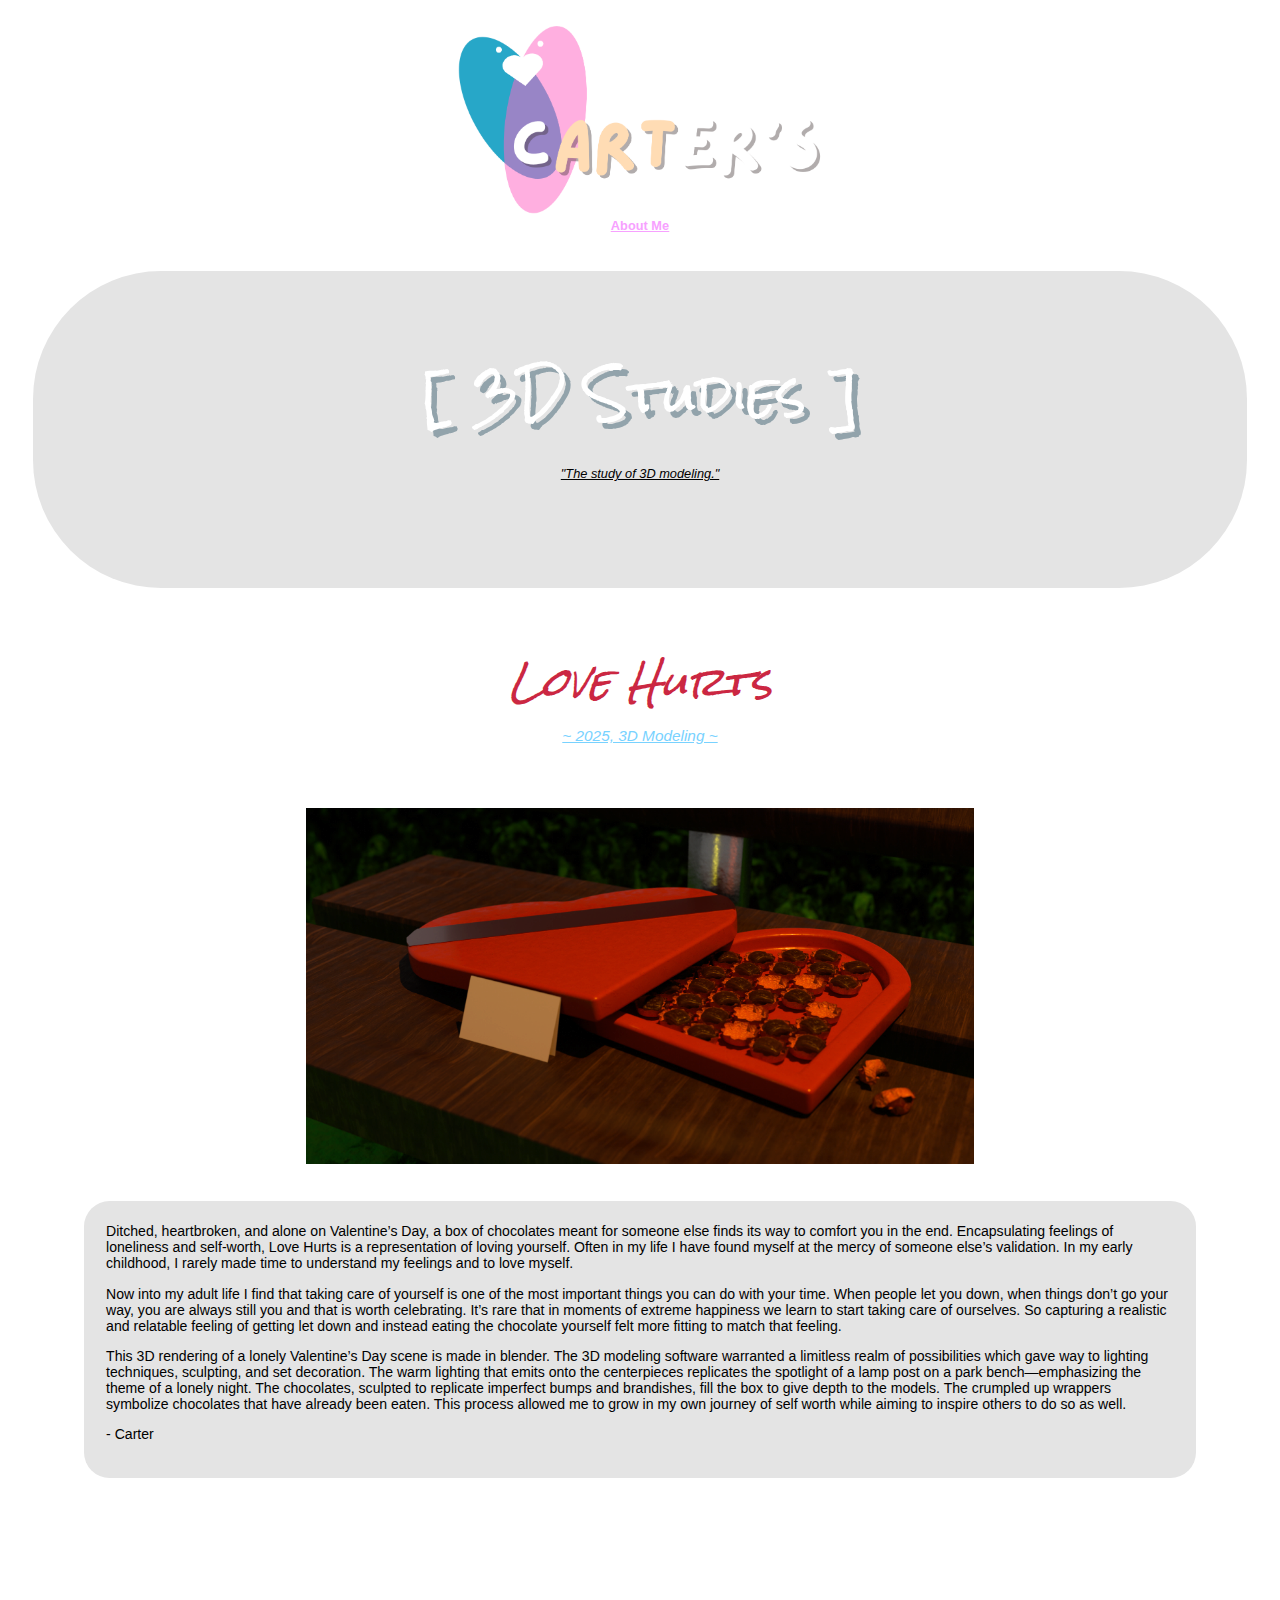
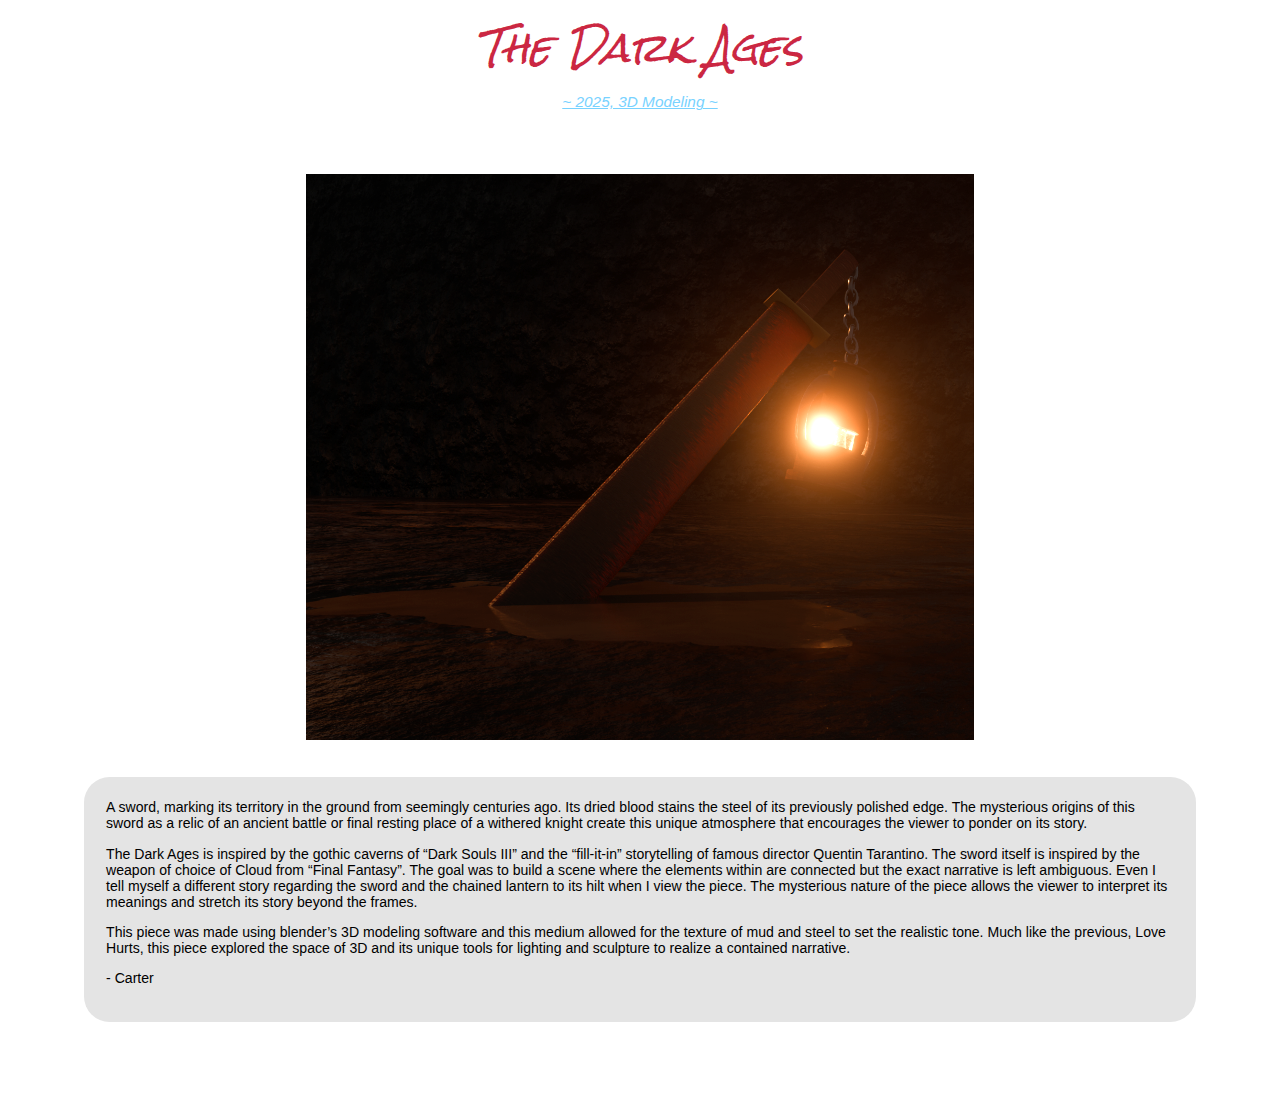
<file: 3d studies-page.html>
<!DOCTYPE html>
<html>

  <head>
    <link rel="stylesheet" href="seriesart-page.css">
    <title>cartersart</title>
		<link rel="preconnect" href="https://fonts.googleapis.com">
		<link rel="preconnect" href="https://fonts.gstatic.com" crossorigin>
		<link href="https://fonts.googleapis.com/css2?family=Rock+Salt&display=swap" rel="stylesheet">
  </head>

  <body>
<!--Home Button Container-->
	<div class="container">
		<div class="div-1">
		</div>

		<div class="div-2">
			<a href="index.html">
			<button class="home-button">
				<img class="logo" src="Custom Graphics/newlogo.png">
			</button>
			</a>
		</div>

		<div class="div-1">
		</div>
  	</div>

	<div class="container-2">
		<a href="about me-page.html">
			About Me
		</a>
	</div>

<!--Home Button Container-->
	<div class="bigdiv">
		<div class="series-container">[ 3D Studies ]
			<p class="series-below">
				"The study of 3D modeling." 
			</p>
		</div>
	</div>

	<div class="container">
			<div class="arrows">
				<div class="arrow-div">
					
				</div>
			</div>

		<div class="art-text" id="art-text"> Love Hurts
			<p class="date-text">
				~ 2025, 3D Modeling ~
			</p>
		</div>

		<div class="arrows">
				<div class="arrow-div">
					
				</div>
		</div>
	</div>

	<div class="artwork-image">
		<div class="images-brighter">
			<img src="3D Studies/Artwork/love hurts.png">
		</div>

		<div class="statement">
			Ditched, heartbroken, and alone on Valentine’s Day, a box of chocolates meant for someone else finds its way to comfort you in the end. Encapsulating feelings of loneliness and self-worth, Love Hurts is a representation of loving yourself. Often in my life I have found myself at the mercy of someone else’s validation. In my early childhood, I rarely made time to understand my feelings and to love myself.
			<p>
				Now into my adult life I find that taking care of yourself is one of the most important things you can do with your time. When people let you down, when things don’t go your way, you are always still you and that is worth celebrating. It’s rare that in moments of extreme happiness we learn to start taking care of ourselves. So capturing a realistic and relatable feeling of getting let down and instead eating the chocolate yourself felt more fitting to match that feeling.
			</p>
			<p>
				This 3D rendering of a lonely Valentine’s Day scene is made in blender. The 3D modeling software warranted a limitless realm of possibilities which gave way to lighting techniques, sculpting, and set decoration. The warm lighting that emits onto the centerpieces replicates the spotlight of a lamp post on a park bench—emphasizing the theme of a lonely night. The chocolates, sculpted to replicate imperfect bumps and brandishes, fill the box to give depth to the models. The crumpled up wrappers symbolize chocolates that have already been eaten. This process allowed me to grow in my own journey of self worth while aiming to inspire others to do so as well.
			</p>
			<p>
				- Carter
			</p>
		</div>
	</div>

	<div class="container">
		<div class="arrows">
			<div class="arrow-div">
				
			</div>
		</div>

	<div class="art-text" id="art-text"> The Dark Ages
		<p class="date-text">
			~ 2025, 3D Modeling ~
		</p>
	</div>

	<div class="arrows">
			<div class="arrow-div">
				
			</div>
	</div>
</div>

<div class="artwork-image">
	<div class="images-brighter">
		<img src="3D Studies/Artwork/the dark ages ver 2.png">
	</div>

	<div class="statement">
		A sword, marking its territory in the ground from seemingly centuries ago. Its dried blood stains the steel of its previously polished edge. The mysterious origins of this sword as a relic of an ancient battle or final resting place of a withered knight create this unique atmosphere that encourages the viewer to ponder on its story.
		<p>
			The Dark Ages is inspired by the gothic caverns of “Dark Souls III” and the “fill-it-in” storytelling of famous director Quentin Tarantino. The sword itself is inspired by the weapon of choice of Cloud from “Final Fantasy”. The goal was to build a scene where the elements within are connected but the exact narrative is left ambiguous. Even I tell myself a different story regarding the sword and the chained lantern to its hilt when I view the piece. The mysterious nature of the piece allows the viewer to interpret its meanings and stretch its story beyond the frames.
		</p>
		<p>
			This piece was made using blender’s 3D modeling software and this medium allowed for the texture of mud and steel to set the realistic tone. Much like the previous,  Love Hurts, this piece explored the space of 3D and its unique tools for lighting and sculpture to realize a contained narrative. 
		</p>
		<p>
			- Carter
		</p>
	</div>
</div>
</file>
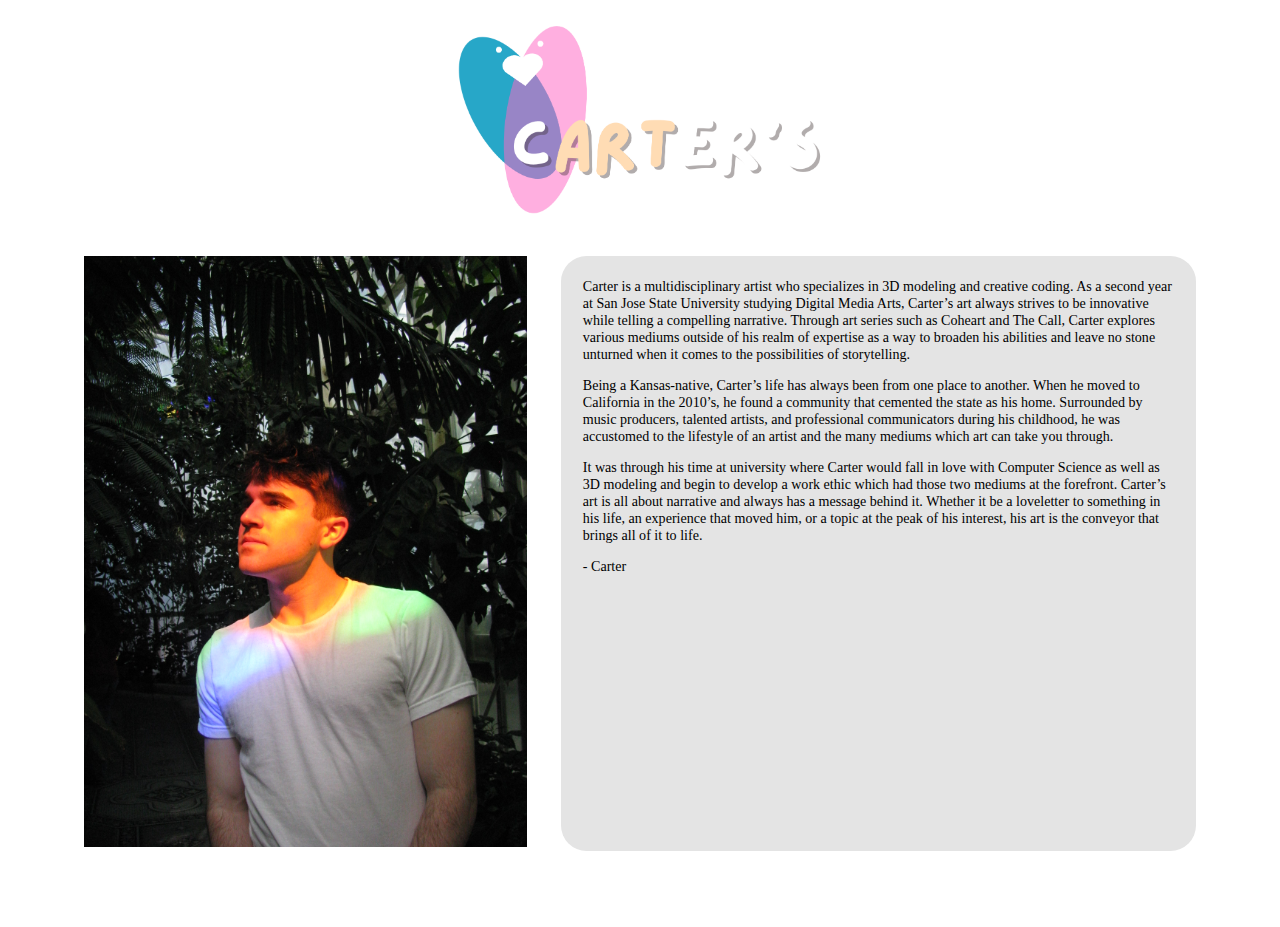
<file: about me-page.html>
<!DOCTYPE html>
<html>

  <head>
    <link rel="stylesheet" href="seriesart-page.css">
    <title>cartersart</title>
		<link rel="preconnect" href="https://fonts.googleapis.com">
		<link rel="preconnect" href="https://fonts.gstatic.com" crossorigin>
		<link href="https://fonts.googleapis.com/css2?family=Rock+Salt&display=swap" rel="stylesheet">
  </head>

  <body>
<!--Home Button Container-->
	<div class="container">
		<div class="div-1">
		</div>

		<div class="div-2">
			<a href="index.html">
			<button class="home-button">
				<img class="logo" src="Custom Graphics/newlogo.png">
			</button>
			</a>
		</div>

		<div class="div-1">
		</div>
  	</div>

<!--Home Button Container-->
	

	<div class="container">
			<div class="arrows">
				
			</div>


		<div class="arrows">
				<div class="arrow-div">
					
				</div>
		</div>
	</div>

	<div class="aboutme-artwork-image">
		<div class="image-prime">
			<img src="About Me/IMG_1445.jpeg">
		</div>

		<div class="aboutme-statement">
			Carter is a multidisciplinary artist who specializes in 3D modeling and creative coding. As a second year at San Jose State University studying Digital Media Arts, Carter’s art always strives to be innovative while telling a compelling narrative. Through art series such as Coheart and The Call, Carter explores various mediums outside of his realm of expertise as a way to broaden his abilities and leave no stone unturned when it comes to the possibilities of storytelling.
			<p>
				Being a Kansas-native, Carter’s life has always been from one place to another. When he moved to California in the 2010’s, he found a community that cemented the state as his home. Surrounded by music producers, talented artists, and professional communicators during his childhood, he was accustomed to the lifestyle of an artist and the many mediums which art can take you through.
			</p>
			<p>
				It was through his time at university where Carter would fall in love with Computer Science as well as 3D modeling and begin to develop a work ethic which had those two mediums at the forefront. Carter’s art is all about narrative and always has a message behind it. Whether it be a loveletter to something in his life, an experience that moved him, or a topic at the peak of his interest, his art is the conveyor that brings all of it to life.
			</p>
			<p>
				- Carter
			</p>
		</div>
	</div>
</file>
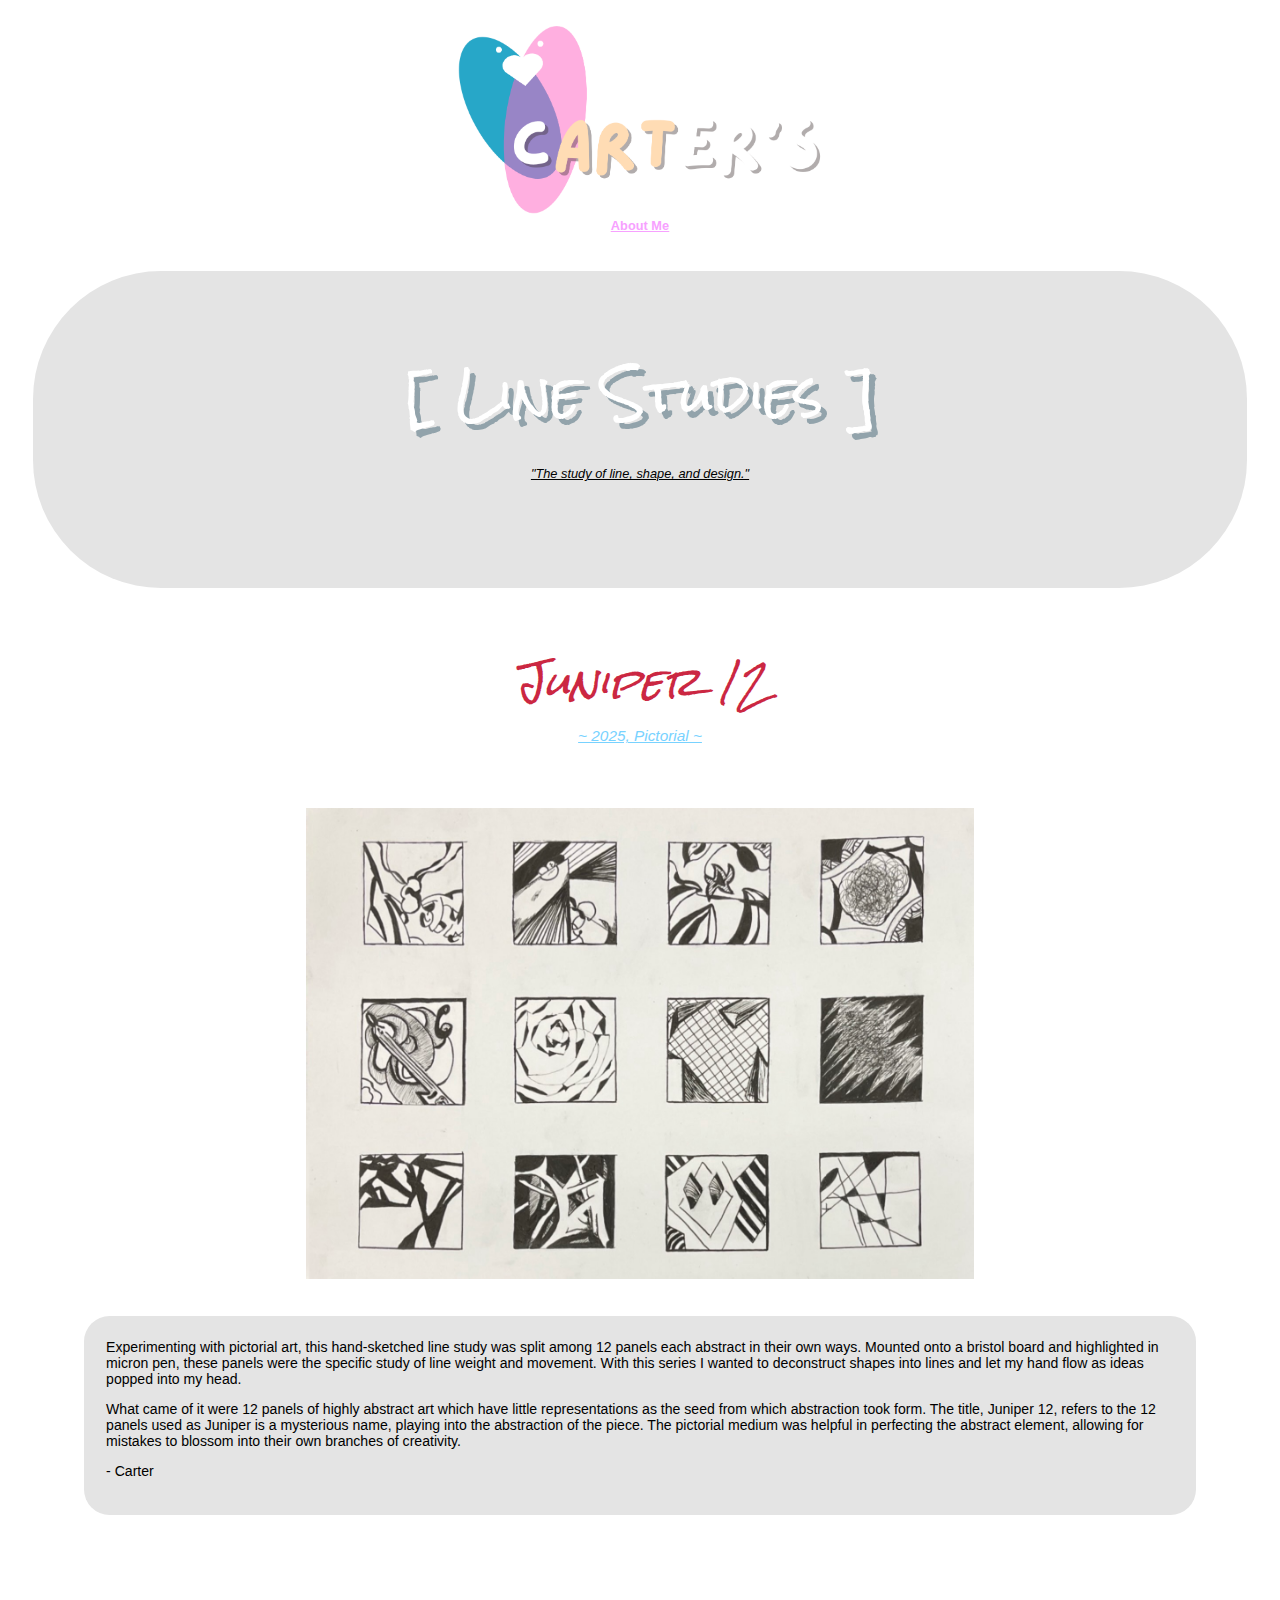
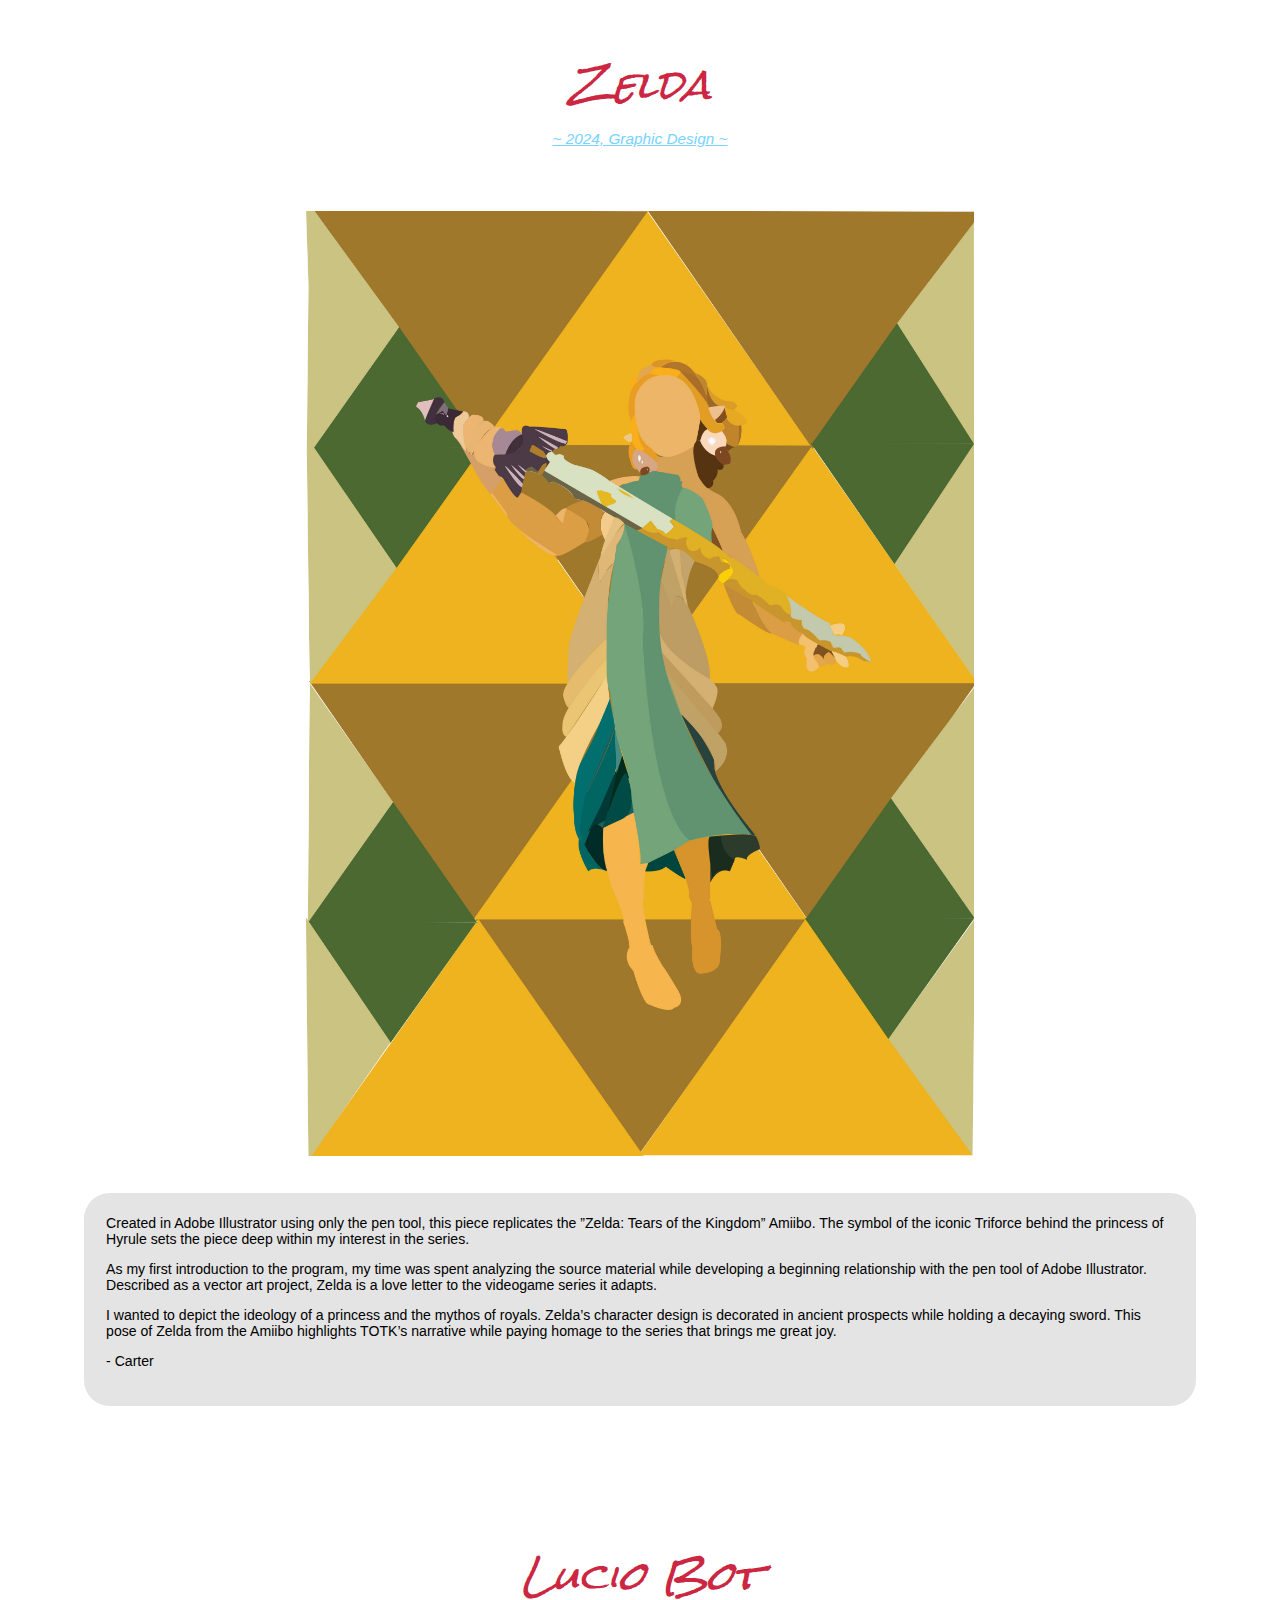
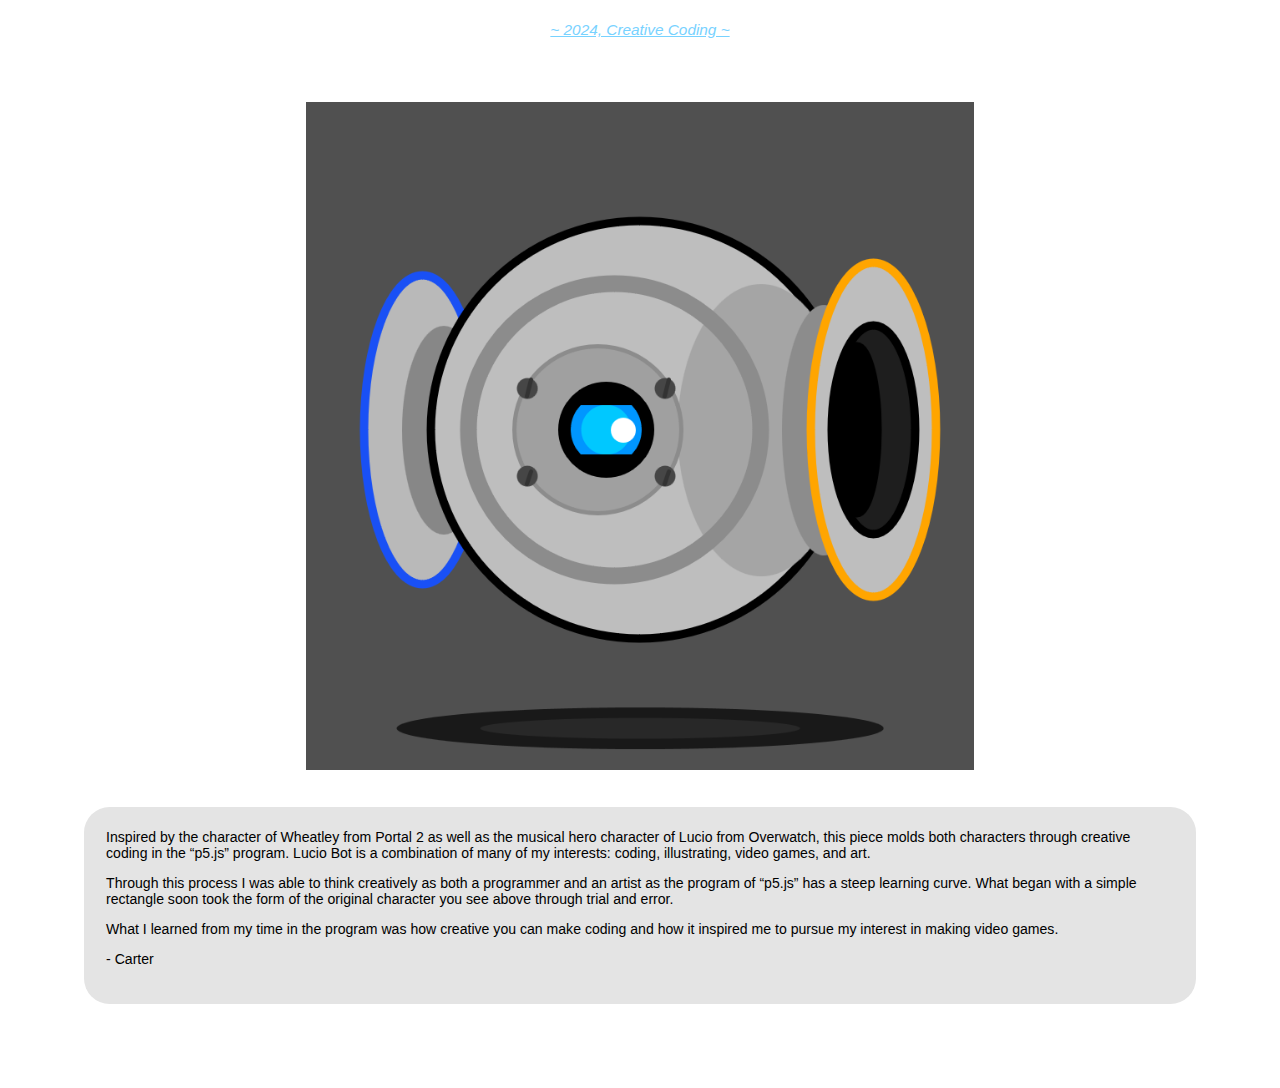
<file: line studies-page.html>
<!DOCTYPE html>
<html>

  <head>
    <link rel="stylesheet" href="seriesart-page.css">
    <title>cartersart</title>
		<link rel="preconnect" href="https://fonts.googleapis.com">
		<link rel="preconnect" href="https://fonts.gstatic.com" crossorigin>
		<link href="https://fonts.googleapis.com/css2?family=Rock+Salt&display=swap" rel="stylesheet">
  </head>

  <body>
<!--Home Button Container-->
	<div class="container">
		<div class="div-1">
		</div>

		<div class="div-2">
			<a href="index.html">
			<button class="home-button">
				<img class="logo" src="Custom Graphics/newlogo.png">
			</button>
			</a>
		</div>

		<div class="div-1">
		</div>
  	</div>

	<div class="container-2">
		<a href="">
			About Me
		</a>
	</div>

<!--Home Button Container-->
	<div class="bigdiv">
		<div class="series-container">[ Line Studies ]
			<p class="series-below">
				"The study of line, shape, and design." 
			</p>
		</div>
	</div>

	<div class="container">
			<div class="arrows">
				<div class="arrow-div">
					
				</div>
			</div>

		<div class="art-text" id="art-text"> Juniper 12
			<p class="date-text">
				~ 2025, Pictorial ~
			</p>
		</div>

		<div class="arrows">
				<div class="arrow-div">
					
				</div>
		</div>
	</div>

	<div class="artwork-image">
		<div class="image-prime">
			<img src="Line Studies/Artwork/Juniper 12.JPG">
		</div>

		<div class="statement">
			Experimenting with pictorial art, this hand-sketched line study was split among 12 panels each abstract in their own ways. Mounted onto a bristol board and highlighted in micron pen, these panels were the specific study of line weight and movement. With this series I wanted to deconstruct shapes into lines and let my hand flow as ideas popped into my head.
			<p>
				What came of it were 12 panels of highly abstract art which have little representations as the seed from which abstraction took form. The title, Juniper 12, refers to the 12 panels used as Juniper is a mysterious name, playing into the abstraction of the piece. The pictorial medium was helpful in perfecting the abstract element, allowing for mistakes to blossom into their own branches of creativity.
			</p>
			<p>
				- Carter
			</p>
		</div>
	</div>

	
	<div class="container">
		<div class="arrows">
			<div class="arrow-div">
				
			</div>
		</div>

	<div class="art-text" id="art-text"> Zelda
		<p class="date-text">
			~ 2024, Graphic Design ~
		</p>
	</div>

	<div class="arrows">
			<div class="arrow-div">
				
			</div>
	</div>
</div>

<div class="artwork-image">
	<div class="image-prime">
		<img src="A74/Artwork/zelda.jpg">
	</div>

	<div class="statement">
		Created in Adobe Illustrator using only the pen tool, this piece replicates the ”Zelda: Tears of the Kingdom” Amiibo. The symbol of the iconic Triforce behind the princess of Hyrule sets the piece deep within my interest in the series. 
		<p>
			As my first introduction to the program, my time was spent analyzing the source material while developing a beginning relationship with the pen tool of Adobe Illustrator. Described as a vector art project, Zelda is a love letter to the videogame series it adapts. 
		</p>
		<p>
			I wanted to depict the ideology of a princess and the mythos of royals. Zelda’s character design is decorated in ancient prospects while holding a decaying sword. This pose of Zelda from the Amiibo highlights TOTK’s narrative while paying homage to the series that brings me great joy.
		</p>
		<p>
			- Carter
		</p>
	</div>
</div>

<div class="container">
<div class="arrows">
	<div class="arrow-div">
		
	</div>
</div>

<div class="art-text" id="art-text"> Lucio Bot
<p class="date-text">
	~ 2024, Creative Coding ~
</p>
</div>

<div class="arrows">
	<div class="arrow-div">
		
	</div>
</div>
</div>

<div class="artwork-image">
<div class="image-prime">
<img src="A74/Artwork/Lucio Bot (art74).png">
</div>

<div class="statement">
	Inspired by the character of Wheatley from Portal 2 as well as the musical hero character of Lucio from Overwatch, this piece molds both characters through creative coding in the “p5.js” program. Lucio Bot is a combination of many of my interests: coding, illustrating, video games, and art. 
<p>
	Through this process I was able to think creatively as both a programmer and an artist as the program of “p5.js” has a steep learning curve. What began with a simple rectangle soon took the form of the original character you see above through trial and error.
</p>
<p>
	What I learned from my time in the program was how creative you can make coding and how it inspired me to pursue my interest in making video games. 
</p>
<p>
	- Carter
</p>
</div>
</div>
</file>
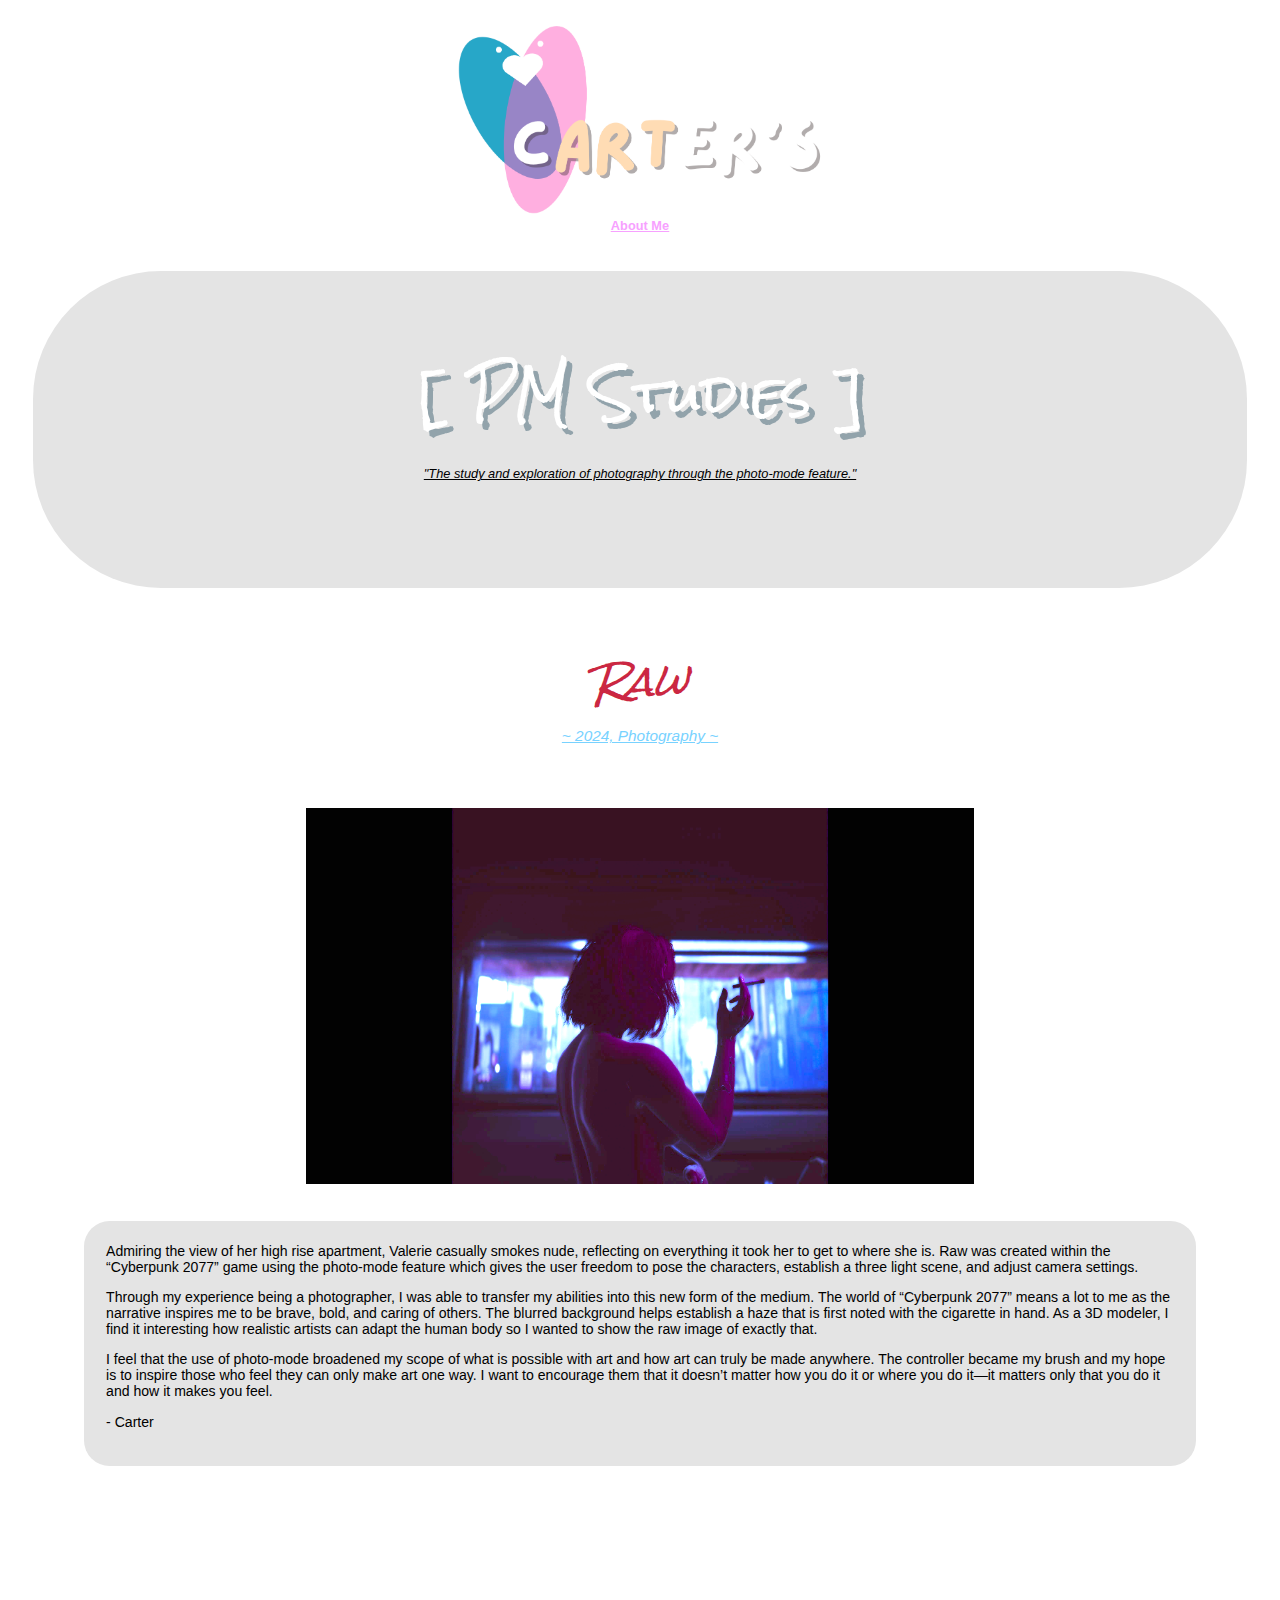
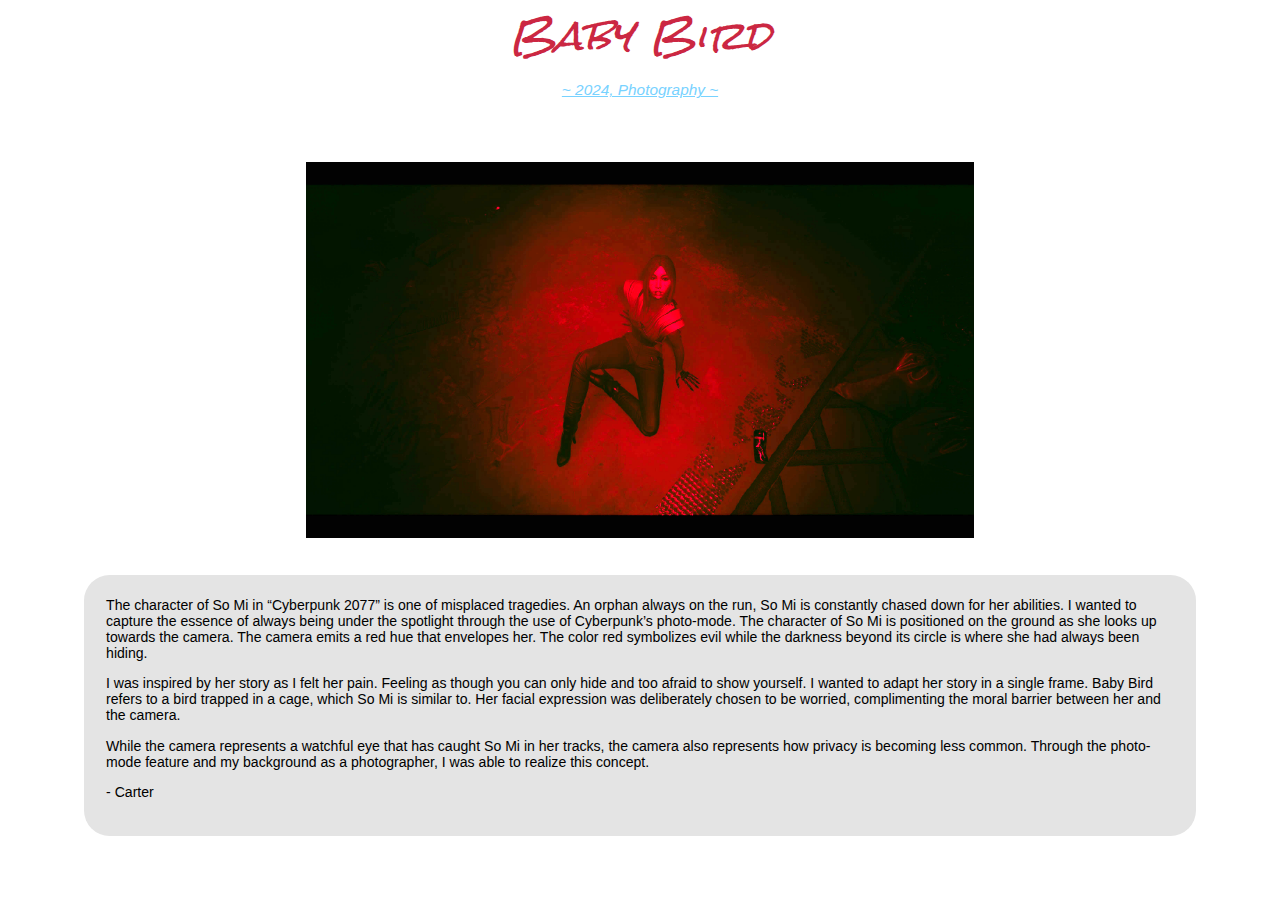
<file: pm studies-page.html>
<!DOCTYPE html>
<html>

  <head>
    <link rel="stylesheet" href="seriesart-page.css">
    <title>cartersart</title>
		<link rel="preconnect" href="https://fonts.googleapis.com">
		<link rel="preconnect" href="https://fonts.gstatic.com" crossorigin>
		<link href="https://fonts.googleapis.com/css2?family=Rock+Salt&display=swap" rel="stylesheet">
  </head>

  <body>
<!--Home Button Container-->
	<div class="container">
		<div class="div-1">
		</div>

		<div class="div-2">
			<a href="index.html">
			<button class="home-button">
				<img class="logo" src="Custom Graphics/newlogo.png">
			</button>
			</a>
		</div>

		<div class="div-1">
		</div>
  	</div>

	<div class="container-2">
		<a href="">
			About Me
		</a>
	</div>

<!--Home Button Container-->
	<div class="bigdiv">
		<div class="series-container">[ PM Studies ]
			<p class="series-below">
				"The study and exploration of photography through the photo-mode feature." 
			</p>
		</div>
	</div>

	<div class="container">
			<div class="arrows">
				<div class="arrow-div">
					
				</div>
			</div>

		<div class="art-text" id="art-text"> Raw
			<p class="date-text">
				~ 2024, Photography ~
			</p>
		</div>

		<div class="arrows">
				<div class="arrow-div">
					
				</div>
		</div>
	</div>

	<div class="artwork-image">
		<div class="images-brighter">
			<img src="PM Studies/Artwork/raw 2.jpg">
		</div>

		<div class="statement">
			Admiring the view of her high rise apartment, Valerie casually smokes nude, reflecting on everything it took her to get to where she is. Raw was created within the “Cyberpunk 2077” game using the photo-mode feature which gives the user freedom to pose the characters, establish a three light scene, and adjust camera settings.
			<p>
				Through my experience being a photographer, I was able to transfer my abilities into this new form of the medium. The world of “Cyberpunk 2077” means a lot to me as the narrative inspires me to be brave, bold, and caring of others. The blurred background helps establish a haze that is first noted with the cigarette in hand. As a 3D modeler, I find it interesting how realistic artists can adapt the human body so I wanted to show the raw image of exactly that.
			</p>
			<p>
				I feel that the use of photo-mode broadened my scope of what is possible with art and how art can truly be made anywhere. The controller became my brush and my hope is to inspire those who feel they can only make art one way. I want to encourage them that it doesn’t matter how you do it or where you do it—it matters only that you do it and how it makes you feel.
			</p>
			<p>
				- Carter
			</p>
		</div>
	</div>

	<div class="container">
		<div class="arrows">
			<div class="arrow-div">
				
			</div>
		</div>

	<div class="art-text" id="art-text"> Baby Bird
		<p class="date-text">
			~ 2024, Photography ~
		</p>
	</div>

	<div class="arrows">
			<div class="arrow-div">
				
			</div>
	</div>
</div>

<div class="artwork-image">
	<div class="images-brighter">
		<img src="PM Studies/Artwork/baby bird 2.jpg">
	</div>

	<div class="statement">
		The character of So Mi in “Cyberpunk 2077” is one of misplaced tragedies. An orphan always on the run, So Mi is constantly chased down for her abilities. I wanted to capture the essence of always being under the spotlight through the use of Cyberpunk’s photo-mode. The character of So Mi is positioned on the ground as she looks up towards the camera. The camera emits a red hue that envelopes her. The color red symbolizes evil while the darkness beyond its circle is where she had always been hiding.
		<p>
			I was inspired by her story as I felt her pain. Feeling as though you can only hide and too afraid to show yourself. I wanted to adapt her story in a single frame. Baby Bird refers to a bird trapped in a cage, which So Mi is similar to. Her facial expression was deliberately chosen to be worried, complimenting the moral barrier between her and the camera.
		</p>
		<p>
			While the camera represents a watchful eye that has caught So Mi in her tracks, the camera also represents how privacy is becoming less common. Through the photo-mode feature and my background as a photographer, I was able to realize this concept.
		</p>
		<p>
			- Carter
		</p>
	</div>
</div>
</file>
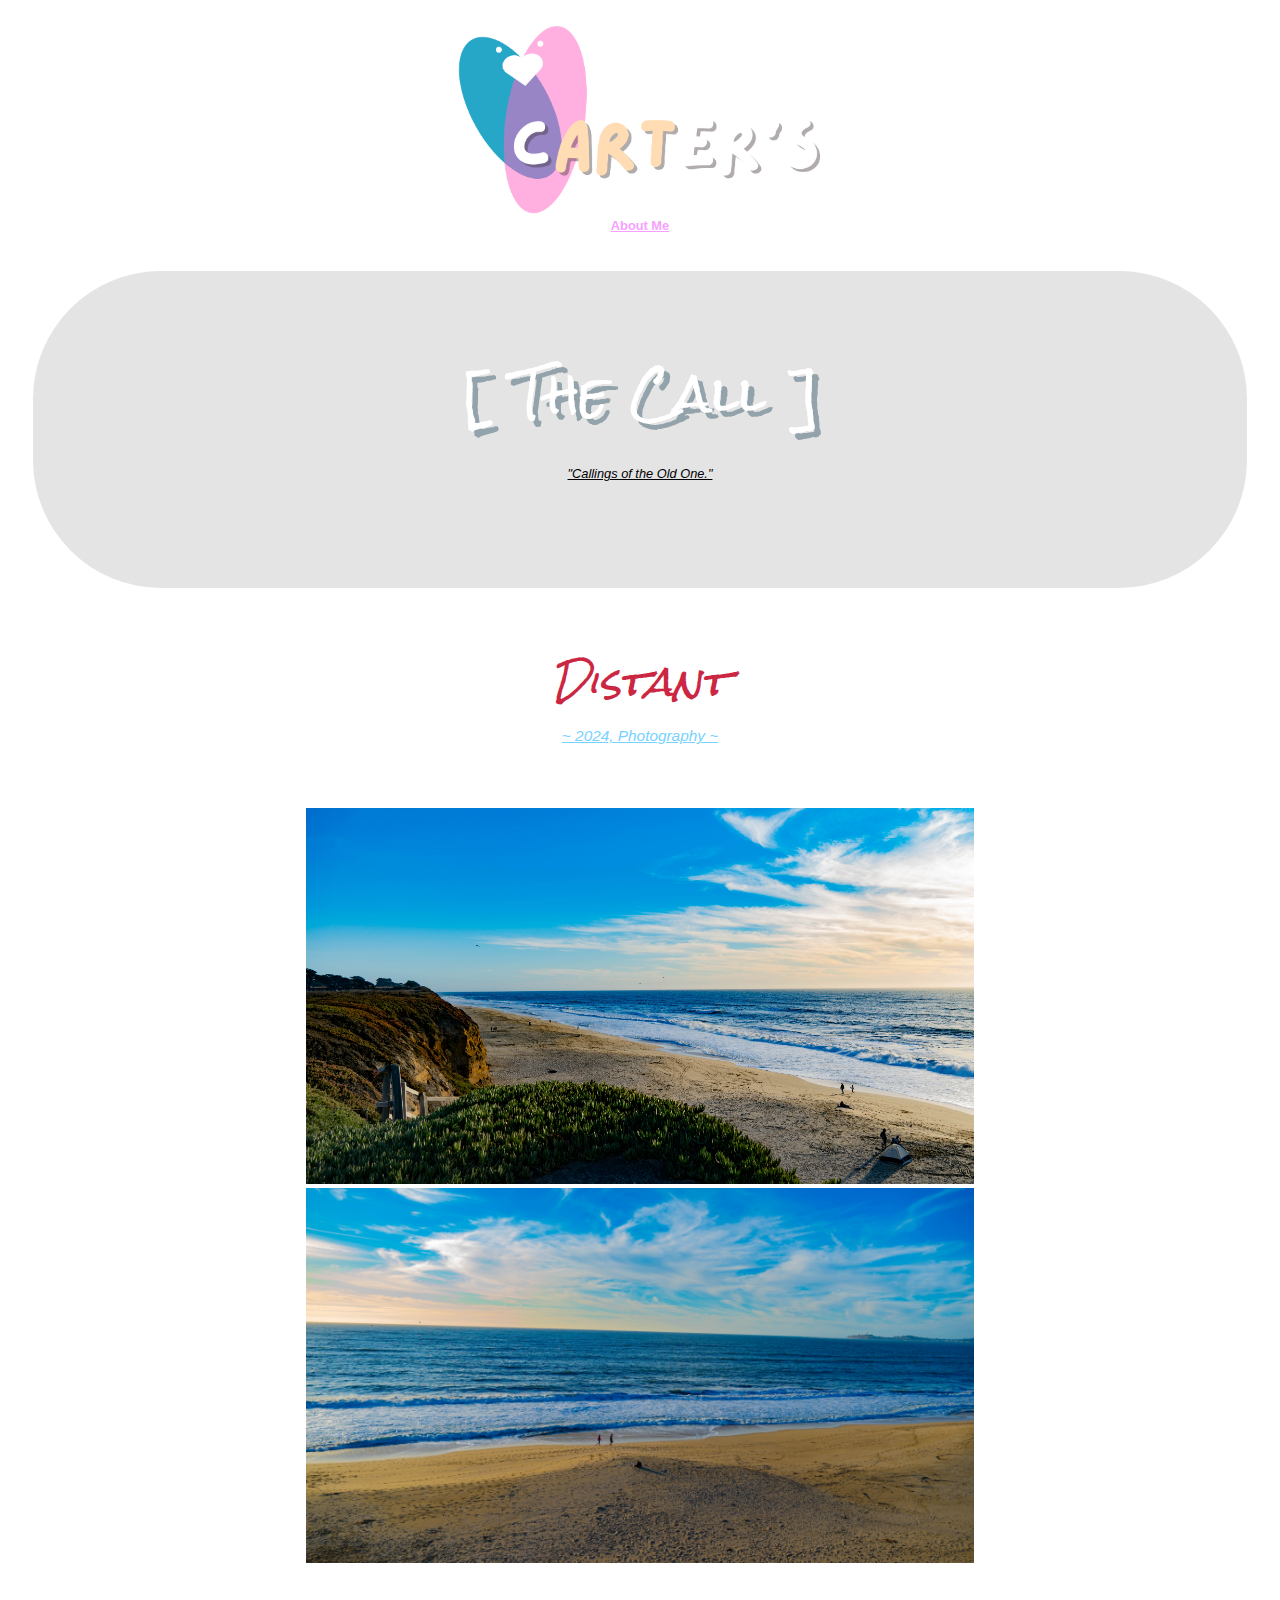
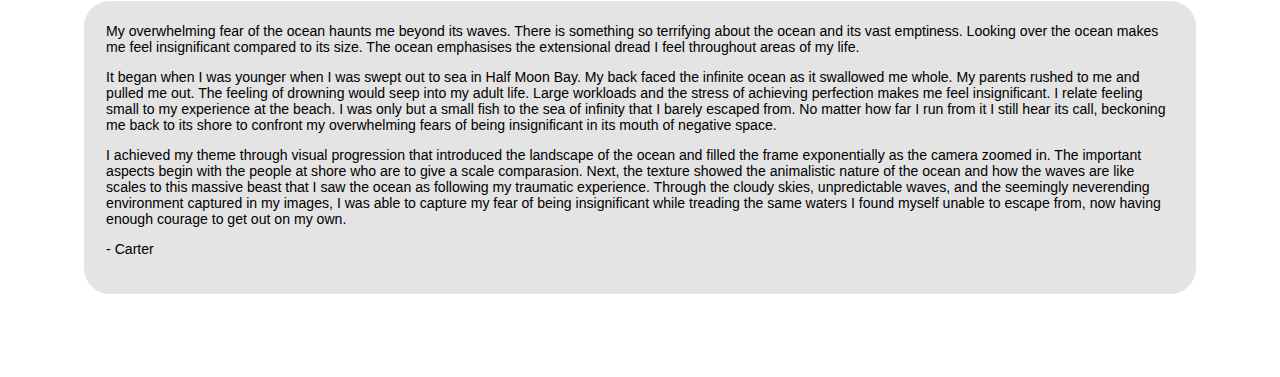
<file: the call-page.html>
<!DOCTYPE html>
<html>

  <head>
    <link rel="stylesheet" href="seriesart-page.css">
    <title>cartersart</title>
		<link rel="preconnect" href="https://fonts.googleapis.com">
		<link rel="preconnect" href="https://fonts.gstatic.com" crossorigin>
		<link href="https://fonts.googleapis.com/css2?family=Rock+Salt&display=swap" rel="stylesheet">
  </head>

  <body>
<!--Home Button Container-->
	<div class="container">
		<div class="div-1">
		</div>

		<div class="div-2">
			<a href="index.html">
			<button class="home-button">
				<img class="logo" src="Custom Graphics/newlogo.png">
			</button>
			</a>
		</div>

		<div class="div-1">
		</div>
  	</div>

	<div class="container-2">
		<a href="">
			About Me
		</a>
	</div>

<!--Home Button Container-->
	<div class="bigdiv">
		<div class="series-container">[ The Call ]
			<p class="series-below">
				"Callings of the Old One." 
			</p>
		</div>
	</div>

	<div class="container">
			<div class="arrows">
				<div class="arrow-div">
					
				</div>
			</div>

		<div class="art-text" id="art-text"> Distant
			<p class="date-text">
				~ 2024, Photography ~
			</p>
		</div>

		<div class="arrows">
				<div class="arrow-div">
					
				</div>
		</div>
	</div>

	<div class="artwork-image">
		<div class="image-prime">
			<img src="The Call/Artwork/ocean view 1.jpg">
			<img src="The Call/Artwork/ocean view 2.jpg">
		</div>

		<div class="statement">
			My overwhelming fear of the ocean haunts me beyond its waves. There is something so terrifying about the ocean and its vast emptiness. Looking over the ocean makes me feel insignificant compared to its size. The ocean emphasises the extensional dread I feel throughout areas of my life. 
			<p>
				It began when I was younger when I was swept out to sea in Half Moon Bay. My back faced the infinite ocean as it swallowed me whole. My parents rushed to me and pulled me out. The feeling of drowning would seep into my adult life. Large workloads and the stress of achieving perfection makes me feel insignificant. I relate feeling small to my experience at the beach. I was only but a small fish to the sea of infinity that I barely escaped from. No matter how far I run from it I still hear its call, beckoning me back to its shore to confront my overwhelming fears of being insignificant in its mouth of negative space.
			</p>
			<p>
				I achieved my theme through visual progression that introduced the landscape of the ocean and filled the frame exponentially as the camera zoomed in. The important aspects begin with the people at shore who are to give a scale comparasion. Next, the texture showed the animalistic nature of the ocean and how the waves are like scales to this massive beast that I saw the ocean as following my traumatic experience. Through the cloudy skies, unpredictable waves, and the seemingly neverending environment captured in my images, I was able to capture my fear of being insignificant while treading the same waters I found myself unable to escape from, now having enough courage to get out on my own.
			</p>
			<p>
				- Carter
			</p>
		</div>
	</div>
</file>
<file: seriesart-page.css>
/* Home Button */
.div-1 {
  background-color: rgb(255, 255, 255);
  width: 20%;
}

.div-2 {
  background-color: rgb(255, 255, 255);
  flex: 2;
  text-align: center;
}

.logo {
  width: 70%;
}

.bigdiv {
  text-align: center;
  margin: 2%;
}

.home-button {
  border: none;
  outline: none;
  width: 70%;
  cursor: pointer;
  background-color: rgba(255, 255, 255, 0);
}

.home-button:hover {
  opacity: 0.8;
}

.home-button:active {
  opacity: 0.9;
}

/* Scuffed Seperation */
.container-2 {
  background-color: rgb(255, 255, 255);
  text-align: center;
  text-decoration: underline;
  font-family: Arial;
  font-weight: bold;
  font-size: 1vw;
  margin-bottom: 3%;
  color:rgb(255, 205, 125)
}

.container-2 a{
  color:rgb(247, 161, 255)
}

.container-2 a:hover{
  color:rgb(125, 201, 255)
}

/* Series Title Card */
.series-container{
  background-color: rgb(228, 228, 228);
  padding: 5%;
  text-align: center;
  font-size: 4vw;
  font-family: "Rock Salt";
  color: white;
  text-shadow: 0.5vw 0.5vw rgb(146, 163, 171);
  border-radius: 10vw;
}

.series-below {
  background-color: rgb(228, 228, 228);
  font-size: 1vw;
  font-style: italic;
  text-decoration: underline;
  font-family: Arial;
  padding-bottom: 3%;
  color: black;
  text-shadow: none;
}

.series-title:hover {
  opacity: 0.7;
}

.container {
  margin-top: 2%;
  display: flex;
  flex-direction: row;
  background-color: rgb(255, 255, 255);
}

.arrow-div {
  text-align: center;
}

.art-text {
  background-color: rgb(255, 255, 255);
  flex: 2;
  font-size: 3vw;
  text-align: center;
  font-family: "Rock Salt";
  color: rgb(203, 39, 66);
  padding-top: 2%;
  font-style: italic;
  padding-bottom: 1%;
  margin-bottom: 3%;
  letter-spacing: 30%;
}

.date-text {
  font-size: 1.2vw;
  text-align: center;
  font-family: Arial;
  color: rgb(120, 210, 255);
  margin: 0;
  letter-spacing: normal;
  text-decoration: underline;
  text-shadow: none;
}

/* Artwork Card */
.artwork-image {
  background-color: rgb(255, 255, 255);
  padding: 1%;
  display: inline-block;
  margin-left: 5%;
  margin-right: 5%;
  margin-bottom: 5%;
  text-align: center;
}

.artwork-image img {
  width: 60%;
}

.artwork-image video {
  width: 60%;
}

.artwork-image audio {
  width: 100%;
}

.artwork-image iframe {
  width: 60%;
}

.image-prime {
  background-color: rgb(255, 255, 255);
  flex: 1.5;
}

.images-brighter {
  background-color: rgb(255, 255, 255);
  flex: 1.5;
  filter: brightness(150%);
}

.statement {
  border-radius: 2vw;
  padding: 2%;
  text-align: left;
  flex: 2;
  background-color: rgb(228, 228, 228);
  font-size: 1.1vw;
  margin-top: 3%;
  font-family: Arial;
}

.rock-salt-regular {
  font-family: "Rock Salt", cursive;
  font-weight: 400;
  font-style: normal;
}

.aboutme-artwork-image {
  background-color: rgb(255, 255, 255);
  padding: 1%;
  display: flex;
  flex-direction: row;
  margin-left: 5%;
  margin-right: 5%;
  margin-bottom: 5%;
}

.aboutme-artwork-image img {
  width: 100%;
}

.aboutme-statement {
  border-radius: 2vw;
  padding: 2%;
  text-align: left;
  flex: 2;
  background-color: rgb(228, 228, 228);
  margin-left: 3%;
  font-size: 1.1vw;
}
</file>
